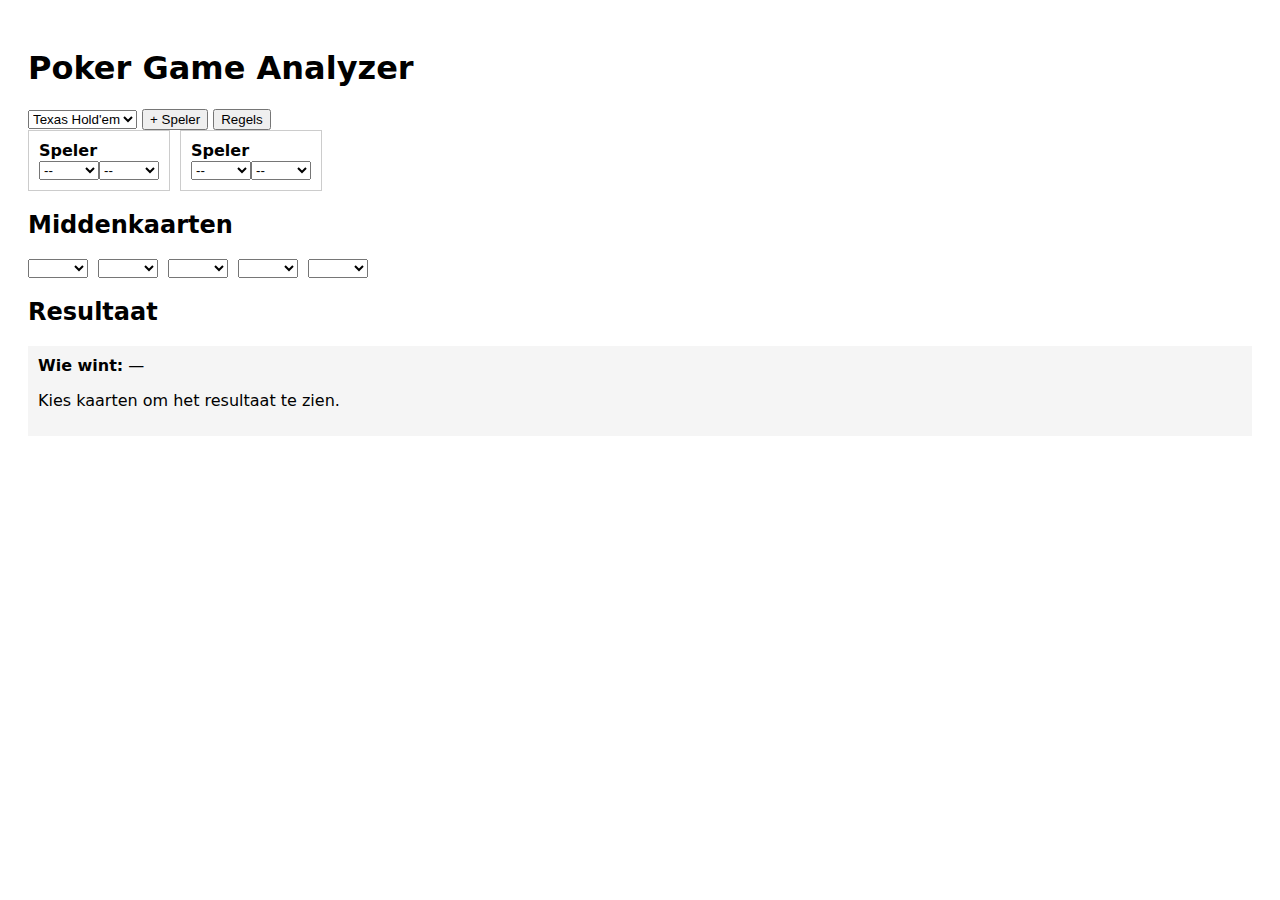
<file: index.html>
<!DOCTYPE html>
<html lang="nl">
  <head>
    <meta charset="UTF-8" />
    <title>Poker Evaluator</title>
    <link rel="stylesheet" href="style.css" />
  </head>
  <body>
    <h1>Poker Game Analyzer</h1>

    <div id="controls">
      <select id="mode">
        <option value="texas">Texas Hold'em</option>
        <!-- later: omaha, etc -->
      </select>

      <button id="addPlayer">+ Speler</button>
      <button id="rulesBtn">Regels</button>
    </div>

    <div id="players"></div>

    <h2>Middenkaarten</h2>
    <div id="board">
      <select class="card"></select>
      <select class="card"></select>
      <select class="card"></select>
      <select class="card"></select>
      <select class="card"></select>
    </div>

    <h2>Resultaat</h2>
    <div id="result">
      <strong>Wie wint:</strong>
      <span id="winner">—</span>
      <p id="explanation">Kies kaarten om het resultaat te zien.</p>
    </div>

    <div id="rules" hidden>
      <h3>Texas Hold'em regels</h3>
      <ul>
        <li><a href="#" data-rule="two-pair">Two Pair</a></li>
        <li><a href="#" data-rule="kicker">Kicker</a></li>
      </ul>
    </div>

    <script src="script.js"></script>
  </body>
</html>
</file>
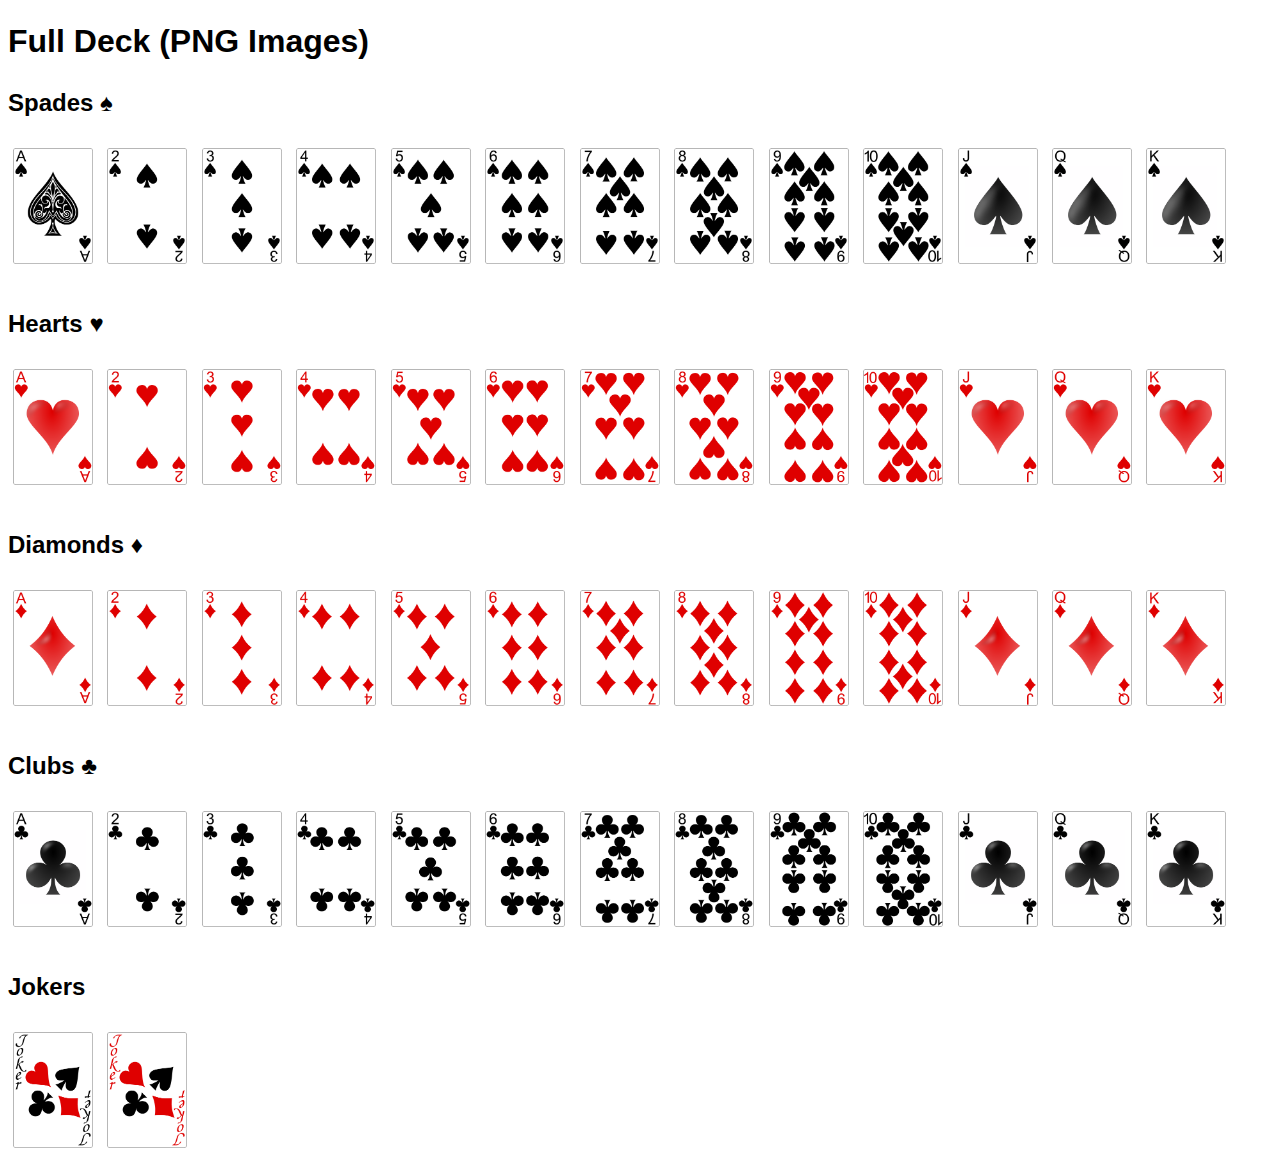
<file: fullDeckDisplayPNG.html>
<!-- SOURCE: https://code.google.com/archive/p/vector-playing-cards/downloads -->

<!DOCTYPE html>
<html lang="en">
  <head>
    <meta charset="UTF-8" />
    <title>Full Deck Display - PNG</title>
    <style>
      body {
        font-family: sans-serif;
        font-size: 1rem;
        line-height: 2.5rem;
      }
      .card {
        display: inline-block;
        margin: 5px;
        width: 80px; /* adjust as needed */
        height: auto;
      }
      .spades,
      .clubs {
      }
      .hearts,
      .diamonds {
      }
    </style>
  </head>
  <body>
    <h1>Full Deck (PNG Images)</h1>

    <h2>Spades ♠</h2>
    <div class="spades">
      <img
        class="card"
        src="images/cardsPNG/ace_of_spades.png"
        alt="Ace of Spades"
      />
      <img
        class="card"
        src="images/cardsPNG/2_of_spades.png"
        alt="2 of Spades"
      />
      <img
        class="card"
        src="images/cardsPNG/3_of_spades.png"
        alt="3 of Spades"
      />
      <img
        class="card"
        src="images/cardsPNG/4_of_spades.png"
        alt="4 of Spades"
      />
      <img
        class="card"
        src="images/cardsPNG/5_of_spades.png"
        alt="5 of Spades"
      />
      <img
        class="card"
        src="images/cardsPNG/6_of_spades.png"
        alt="6 of Spades"
      />
      <img
        class="card"
        src="images/cardsPNG/7_of_spades.png"
        alt="7 of Spades"
      />
      <img
        class="card"
        src="images/cardsPNG/8_of_spades.png"
        alt="8 of Spades"
      />
      <img
        class="card"
        src="images/cardsPNG/9_of_spades.png"
        alt="9 of Spades"
      />
      <img
        class="card"
        src="images/cardsPNG/10_of_spades.png"
        alt="10 of Spades"
      />
      <img
        class="card"
        src="images/cardsPNG/jack_of_spades.png"
        alt="Jack of Spades"
      />
      <img
        class="card"
        src="images/cardsPNG/queen_of_spades.png"
        alt="Queen of Spades"
      />
      <img
        class="card"
        src="images/cardsPNG/king_of_spades.png"
        alt="King of Spades"
      />
    </div>

    <h2>Hearts ♥</h2>
    <div class="hearts">
      <img
        class="card"
        src="images/cardsPNG/ace_of_hearts.png"
        alt="Ace of Hearts"
      />
      <img
        class="card"
        src="images/cardsPNG/2_of_hearts.png"
        alt="2 of Hearts"
      />
      <img
        class="card"
        src="images/cardsPNG/3_of_hearts.png"
        alt="3 of Hearts"
      />
      <img
        class="card"
        src="images/cardsPNG/4_of_hearts.png"
        alt="4 of Hearts"
      />
      <img
        class="card"
        src="images/cardsPNG/5_of_hearts.png"
        alt="5 of Hearts"
      />
      <img
        class="card"
        src="images/cardsPNG/6_of_hearts.png"
        alt="6 of Hearts"
      />
      <img
        class="card"
        src="images/cardsPNG/7_of_hearts.png"
        alt="7 of Hearts"
      />
      <img
        class="card"
        src="images/cardsPNG/8_of_hearts.png"
        alt="8 of Hearts"
      />
      <img
        class="card"
        src="images/cardsPNG/9_of_hearts.png"
        alt="9 of Hearts"
      />
      <img
        class="card"
        src="images/cardsPNG/10_of_hearts.png"
        alt="10 of Hearts"
      />
      <img
        class="card"
        src="images/cardsPNG/jack_of_hearts.png"
        alt="Jack of Hearts"
      />
      <img
        class="card"
        src="images/cardsPNG/queen_of_hearts.png"
        alt="Queen of Hearts"
      />
      <img
        class="card"
        src="images/cardsPNG/king_of_hearts.png"
        alt="King of Hearts"
      />
    </div>

    <h2>Diamonds ♦</h2>
    <div class="diamonds">
      <img
        class="card"
        src="images/cardsPNG/ace_of_diamonds.png"
        alt="Ace of Diamonds"
      />
      <img
        class="card"
        src="images/cardsPNG/2_of_diamonds.png"
        alt="2 of Diamonds"
      />
      <img
        class="card"
        src="images/cardsPNG/3_of_diamonds.png"
        alt="3 of Diamonds"
      />
      <img
        class="card"
        src="images/cardsPNG/4_of_diamonds.png"
        alt="4 of Diamonds"
      />
      <img
        class="card"
        src="images/cardsPNG/5_of_diamonds.png"
        alt="5 of Diamonds"
      />
      <img
        class="card"
        src="images/cardsPNG/6_of_diamonds.png"
        alt="6 of Diamonds"
      />
      <img
        class="card"
        src="images/cardsPNG/7_of_diamonds.png"
        alt="7 of Diamonds"
      />
      <img
        class="card"
        src="images/cardsPNG/8_of_diamonds.png"
        alt="8 of Diamonds"
      />
      <img
        class="card"
        src="images/cardsPNG/9_of_diamonds.png"
        alt="9 of Diamonds"
      />
      <img
        class="card"
        src="images/cardsPNG/10_of_diamonds.png"
        alt="10 of Diamonds"
      />
      <img
        class="card"
        src="images/cardsPNG/jack_of_diamonds.png"
        alt="Jack of Diamonds"
      />
      <img
        class="card"
        src="images/cardsPNG/queen_of_diamonds.png"
        alt="Queen of Diamonds"
      />
      <img
        class="card"
        src="images/cardsPNG/king_of_diamonds.png"
        alt="King of Diamonds"
      />
    </div>

    <h2>Clubs ♣</h2>
    <div class="clubs">
      <img
        class="card"
        src="images/cardsPNG/ace_of_clubs.png"
        alt="Ace of Clubs"
      />
      <img class="card" src="images/cardsPNG/2_of_clubs.png" alt="2 of Clubs" />
      <img class="card" src="images/cardsPNG/3_of_clubs.png" alt="3 of Clubs" />
      <img class="card" src="images/cardsPNG/4_of_clubs.png" alt="4 of Clubs" />
      <img class="card" src="images/cardsPNG/5_of_clubs.png" alt="5 of Clubs" />
      <img class="card" src="images/cardsPNG/6_of_clubs.png" alt="6 of Clubs" />
      <img class="card" src="images/cardsPNG/7_of_clubs.png" alt="7 of Clubs" />
      <img class="card" src="images/cardsPNG/8_of_clubs.png" alt="8 of Clubs" />
      <img class="card" src="images/cardsPNG/9_of_clubs.png" alt="9 of Clubs" />
      <img
        class="card"
        src="images/cardsPNG/10_of_clubs.png"
        alt="10 of Clubs"
      />
      <img
        class="card"
        src="images/cardsPNG/jack_of_clubs.png"
        alt="Jack of Clubs"
      />
      <img
        class="card"
        src="images/cardsPNG/queen_of_clubs.png"
        alt="Queen of Clubs"
      />
      <img
        class="card"
        src="images/cardsPNG/king_of_clubs.png"
        alt="King of Clubs"
      />
    </div>

    <h2>Jokers</h2>
    <div>
      <img
        class="card"
        src="images/cardsPNG/black_joker.png"
        alt="Black Joker"
      />
      <img class="card" src="images/cardsPNG/red_joker.png" alt="Red Joker" />
    </div>
  </body>
</html>
</file>
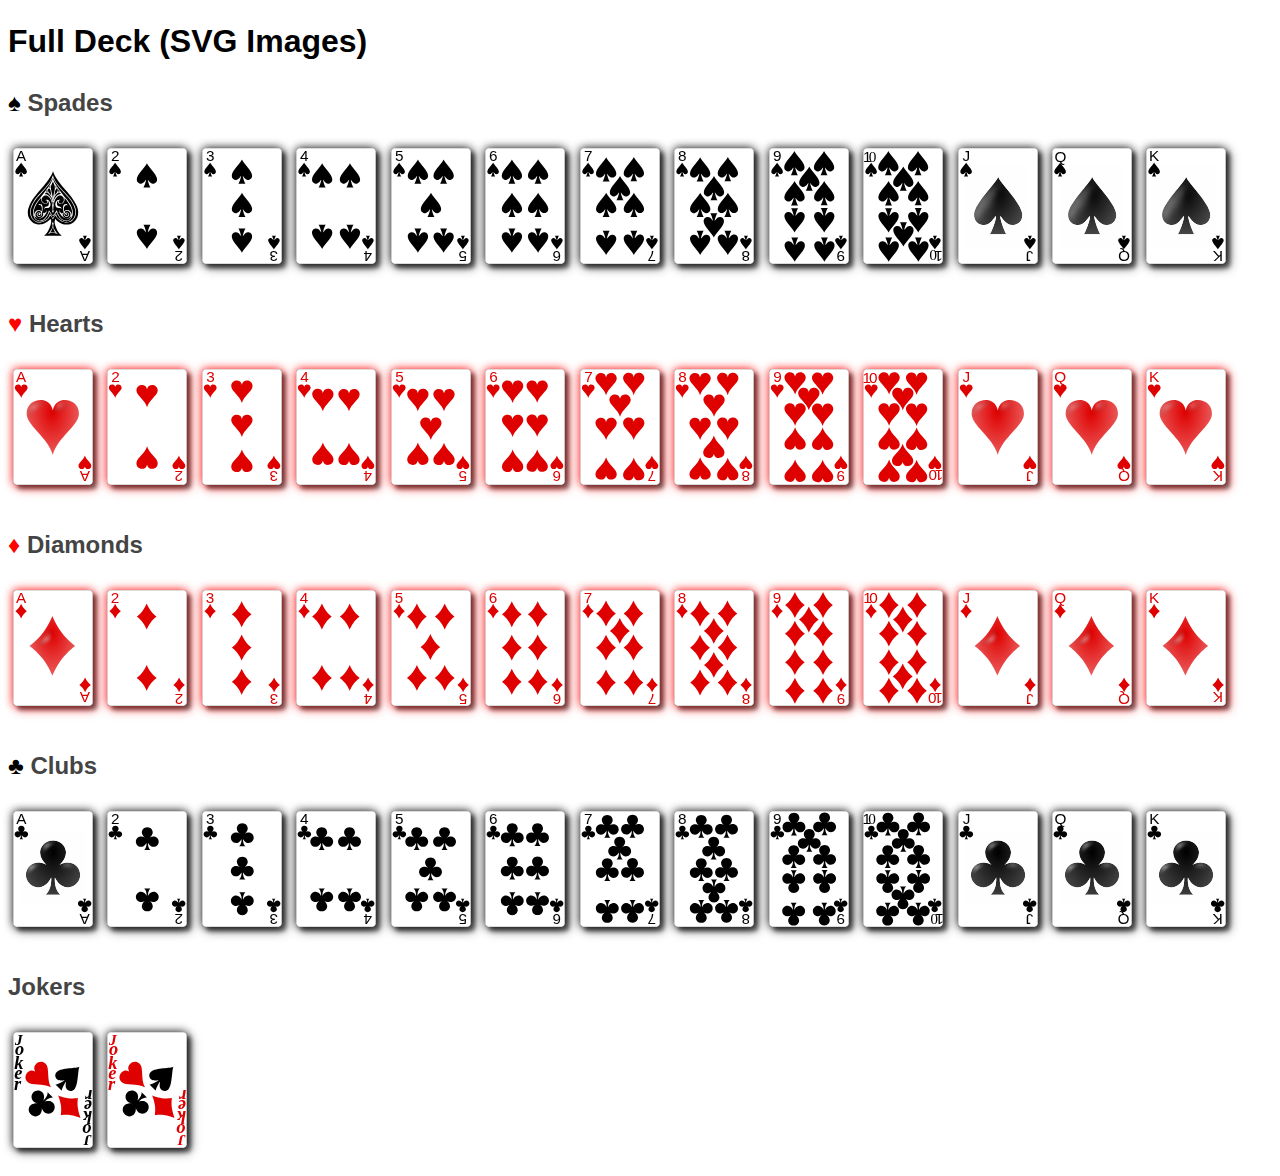
<file: fullDeckDisplaySVG.html>
<!-- SOURCE: https://code.google.com/archive/p/vector-playing-cards/downloads -->

<!DOCTYPE html>
<html lang="en">
  <head>
    <meta charset="UTF-8" />
    <title>Full Deck Display - SVG</title>
    <style>
      body {
        font-family: sans-serif;
        font-size: 1rem;
        line-height: 2.5rem;
      }
      h2 {
        color: #444;
        font-weight: bold;
      }
      .card {
        display: inline-block;
        margin: 5px;
        width: 80px;
        height: auto;
        filter: drop-shadow(4px 4px 2px rgba(0, 0, 0, 0.5)) /* shadow */
          drop-shadow(0 0 5px currentColor); /* glow */
        transition: transform 0.1s ease, filter 0.2s ease;
      }
      .spades .card,
      .clubs .card {
        color: black;
      }

      .hearts .card,
      .diamonds .card {
        color: red;
      }

      .card:hover {
        filter: drop-shadow(0 6px 8px rgb(0, 119, 255, 0.5));
        transform: translateY(-10px) scale(1.15);
      }
    </style>
  </head>
  <body>
    <h1>Full Deck (SVG Images)</h1>

    <h2><span style="color: black">♠</span> Spades</h2>
    <div class="spades">
      <img
        class="card"
        src="images/cardsSVG/ace_of_spades.svg"
        alt="Ace of Spades"
      />
      <img
        class="card"
        src="images/cardsSVG/2_of_spades.svg"
        alt="2 of Spades"
      />
      <img
        class="card"
        src="images/cardsSVG/3_of_spades.svg"
        alt="3 of Spades"
      />
      <img
        class="card"
        src="images/cardsSVG/4_of_spades.svg"
        alt="4 of Spades"
      />
      <img
        class="card"
        src="images/cardsSVG/5_of_spades.svg"
        alt="5 of Spades"
      />
      <img
        class="card"
        src="images/cardsSVG/6_of_spades.svg"
        alt="6 of Spades"
      />
      <img
        class="card"
        src="images/cardsSVG/7_of_spades.svg"
        alt="7 of Spades"
      />
      <img
        class="card"
        src="images/cardsSVG/8_of_spades.svg"
        alt="8 of Spades"
      />
      <img
        class="card"
        src="images/cardsSVG/9_of_spades.svg"
        alt="9 of Spades"
      />
      <img
        class="card"
        src="images/cardsSVG/10_of_spades.svg"
        alt="10 of Spades"
      />
      <img
        class="card"
        src="images/cardsSVG/jack_of_spades.svg"
        alt="Jack of Spades"
      />
      <img
        class="card"
        src="images/cardsSVG/queen_of_spades.svg"
        alt="Queen of Spades"
      />
      <img
        class="card"
        src="images/cardsSVG/king_of_spades.svg"
        alt="King of Spades"
      />
    </div>

    <h2><span style="color: red">♥</span> Hearts</h2>
    <div class="hearts">
      <img
        class="card"
        src="images/cardsSVG/ace_of_hearts.svg"
        alt="Ace of Hearts"
      />
      <img
        class="card"
        src="images/cardsSVG/2_of_hearts.svg"
        alt="2 of Hearts"
      />
      <img
        class="card"
        src="images/cardsSVG/3_of_hearts.svg"
        alt="3 of Hearts"
      />
      <img
        class="card"
        src="images/cardsSVG/4_of_hearts.svg"
        alt="4 of Hearts"
      />
      <img
        class="card"
        src="images/cardsSVG/5_of_hearts.svg"
        alt="5 of Hearts"
      />
      <img
        class="card"
        src="images/cardsSVG/6_of_hearts.svg"
        alt="6 of Hearts"
      />
      <img
        class="card"
        src="images/cardsSVG/7_of_hearts.svg"
        alt="7 of Hearts"
      />
      <img
        class="card"
        src="images/cardsSVG/8_of_hearts.svg"
        alt="8 of Hearts"
      />
      <img
        class="card"
        src="images/cardsSVG/9_of_hearts.svg"
        alt="9 of Hearts"
      />
      <img
        class="card"
        src="images/cardsSVG/10_of_hearts.svg"
        alt="10 of Hearts"
      />
      <img
        class="card"
        src="images/cardsSVG/jack_of_hearts.svg"
        alt="Jack of Hearts"
      />
      <img
        class="card"
        src="images/cardsSVG/queen_of_hearts.svg"
        alt="Queen of Hearts"
      />
      <img
        class="card"
        src="images/cardsSVG/king_of_hearts.svg"
        alt="King of Hearts"
      />
    </div>

    <h2><span style="color: red">♦</span> Diamonds</h2>
    <div class="diamonds">
      <img
        class="card"
        src="images/cardsSVG/ace_of_diamonds.svg"
        alt="Ace of Diamonds"
      />
      <img
        class="card"
        src="images/cardsSVG/2_of_diamonds.svg"
        alt="2 of Diamonds"
      />
      <img
        class="card"
        src="images/cardsSVG/3_of_diamonds.svg"
        alt="3 of Diamonds"
      />
      <img
        class="card"
        src="images/cardsSVG/4_of_diamonds.svg"
        alt="4 of Diamonds"
      />
      <img
        class="card"
        src="images/cardsSVG/5_of_diamonds.svg"
        alt="5 of Diamonds"
      />
      <img
        class="card"
        src="images/cardsSVG/6_of_diamonds.svg"
        alt="6 of Diamonds"
      />
      <img
        class="card"
        src="images/cardsSVG/7_of_diamonds.svg"
        alt="7 of Diamonds"
      />
      <img
        class="card"
        src="images/cardsSVG/8_of_diamonds.svg"
        alt="8 of Diamonds"
      />
      <img
        class="card"
        src="images/cardsSVG/9_of_diamonds.svg"
        alt="9 of Diamonds"
      />
      <img
        class="card"
        src="images/cardsSVG/10_of_diamonds.svg"
        alt="10 of Diamonds"
      />
      <img
        class="card"
        src="images/cardsSVG/jack_of_diamonds.svg"
        alt="Jack of Diamonds"
      />
      <img
        class="card"
        src="images/cardsSVG/queen_of_diamonds.svg"
        alt="Queen of Diamonds"
      />
      <img
        class="card"
        src="images/cardsSVG/king_of_diamonds.svg"
        alt="King of Diamonds"
      />
    </div>

    <h2><span style="color: black">♣</span> Clubs</h2>
    <div class="clubs">
      <img
        class="card"
        src="images/cardsSVG/ace_of_clubs.svg"
        alt="Ace of Clubs"
      />
      <img class="card" src="images/cardsSVG/2_of_clubs.svg" alt="2 of Clubs" />
      <img class="card" src="images/cardsSVG/3_of_clubs.svg" alt="3 of Clubs" />
      <img class="card" src="images/cardsSVG/4_of_clubs.svg" alt="4 of Clubs" />
      <img class="card" src="images/cardsSVG/5_of_clubs.svg" alt="5 of Clubs" />
      <img class="card" src="images/cardsSVG/6_of_clubs.svg" alt="6 of Clubs" />
      <img class="card" src="images/cardsSVG/7_of_clubs.svg" alt="7 of Clubs" />
      <img class="card" src="images/cardsSVG/8_of_clubs.svg" alt="8 of Clubs" />
      <img class="card" src="images/cardsSVG/9_of_clubs.svg" alt="9 of Clubs" />
      <img
        class="card"
        src="images/cardsSVG/10_of_clubs.svg"
        alt="10 of Clubs"
      />
      <img
        class="card"
        src="images/cardsSVG/jack_of_clubs.svg"
        alt="Jack of Clubs"
      />
      <img
        class="card"
        src="images/cardsSVG/queen_of_clubs.svg"
        alt="Queen of Clubs"
      />
      <img
        class="card"
        src="images/cardsSVG/king_of_clubs.svg"
        alt="King of Clubs"
      />
    </div>

    <h2>Jokers</h2>
    <div>
      <img
        class="card"
        src="images/cardsSVG/black_joker.svg"
        alt="Black Joker"
      />
      <img class="card" src="images/cardsSVG/red_joker.svg" alt="Red Joker" />
    </div>
  </body>
</html>
</file>
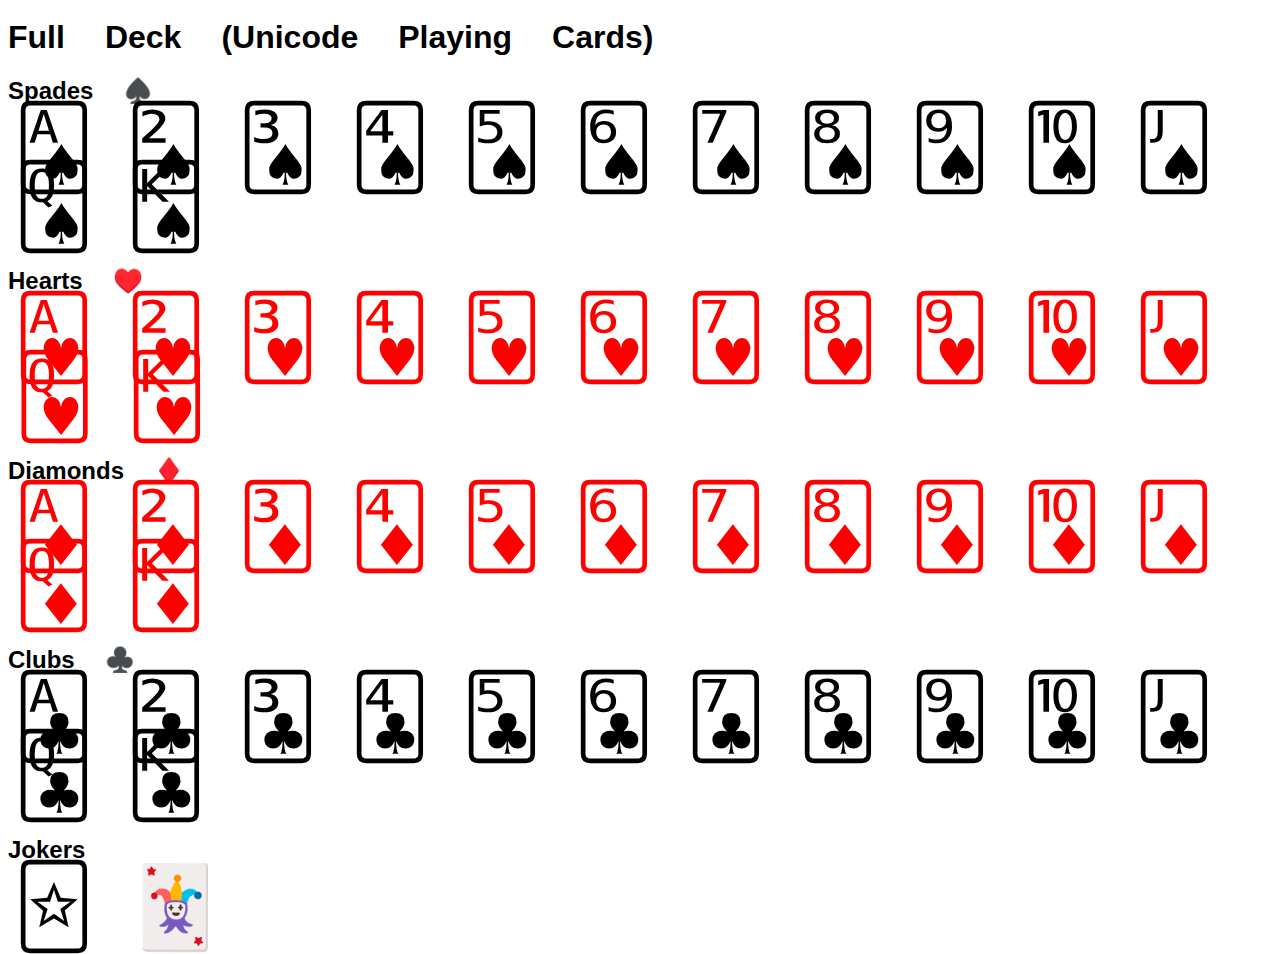
<file: fullDeckDisplayUnicode.html>
<!DOCTYPE html>
<html lang="en">
  <head>
    <meta charset="UTF-8" />
    <title>Full Deck Display - Unicode</title>
    <style>
      body {
        font-family: "Segoe UI Symbol", "Noto Color Emoji", sans-serif;
        font-size: 1rem;
        line-height: 2rem;
      }
      .card {
        display: inline-block;
        margin: 5px;
        font-size: 5rem;
      }
      .hearts .card,
      .diamonds .card {
        color: red;
      }
      .spades .card,
      .clubs .card {
        color: black;
      }
    </style>
  </head>
  <body>
    <h1>Full Deck (Unicode Playing Cards)</h1>

    <h2>Spades ♠</h2>
    <div class="spades">
      <span class="card">🂡</span>
      <span class="card">🂢</span>
      <span class="card">🂣</span>
      <span class="card">🂤</span>
      <span class="card">🂥</span>
      <span class="card">🂦</span>
      <span class="card">🂧</span>
      <span class="card">🂨</span>
      <span class="card">🂩</span>
      <span class="card">🂪</span>
      <span class="card">🂫</span>
      <span class="card">🂭</span>
      <span class="card">🂮</span>
    </div>

    <h2>Hearts ♥</h2>
    <div class="hearts">
      <span class="card">🂱</span>
      <span class="card">🂲</span>
      <span class="card">🂳</span>
      <span class="card">🂴</span>
      <span class="card">🂵</span>
      <span class="card">🂶</span>
      <span class="card">🂷</span>
      <span class="card">🂸</span>
      <span class="card">🂹</span>
      <span class="card">🂺</span>
      <span class="card">🂻</span>
      <span class="card">🂽</span>
      <span class="card">🂾</span>
    </div>

    <h2>Diamonds ♦</h2>
    <div class="diamonds">
      <span class="card">🃁</span>
      <span class="card">🃂</span>
      <span class="card">🃃</span>
      <span class="card">🃄</span>
      <span class="card">🃅</span>
      <span class="card">🃆</span>
      <span class="card">🃇</span>
      <span class="card">🃈</span>
      <span class="card">🃉</span>
      <span class="card">🃊</span>
      <span class="card">🃋</span>
      <span class="card">🃍</span>
      <span class="card">🃎</span>
    </div>

    <h2>Clubs ♣</h2>
    <div class="clubs">
      <span class="card">🃑</span>
      <span class="card">🃒</span>
      <span class="card">🃓</span>
      <span class="card">🃔</span>
      <span class="card">🃕</span>
      <span class="card">🃖</span>
      <span class="card">🃗</span>
      <span class="card">🃘</span>
      <span class="card">🃙</span>
      <span class="card">🃚</span>
      <span class="card">🃛</span>
      <span class="card">🃝</span>
      <span class="card">🃞</span>
    </div>

    <h2>Jokers</h2>
    <div>
      <span class="card">🃟</span>
      <span class="card">🃏</span>
    </div>
  </body>
</html>
</file>
<file: style.css>
body {
  font-family: system-ui, sans-serif;
  padding: 20px;
}

#players, #board {
  display: flex;
  gap: 10px;
  margin-bottom: 20px;
}

.player {
  border: 1px solid #ccc;
  padding: 10px;
}

.card {
  width: 60px;
}

.highlight {
  border: 2px solid red;
}

#result {
  background: #f5f5f5;
  padding: 10px;
}
</file>
